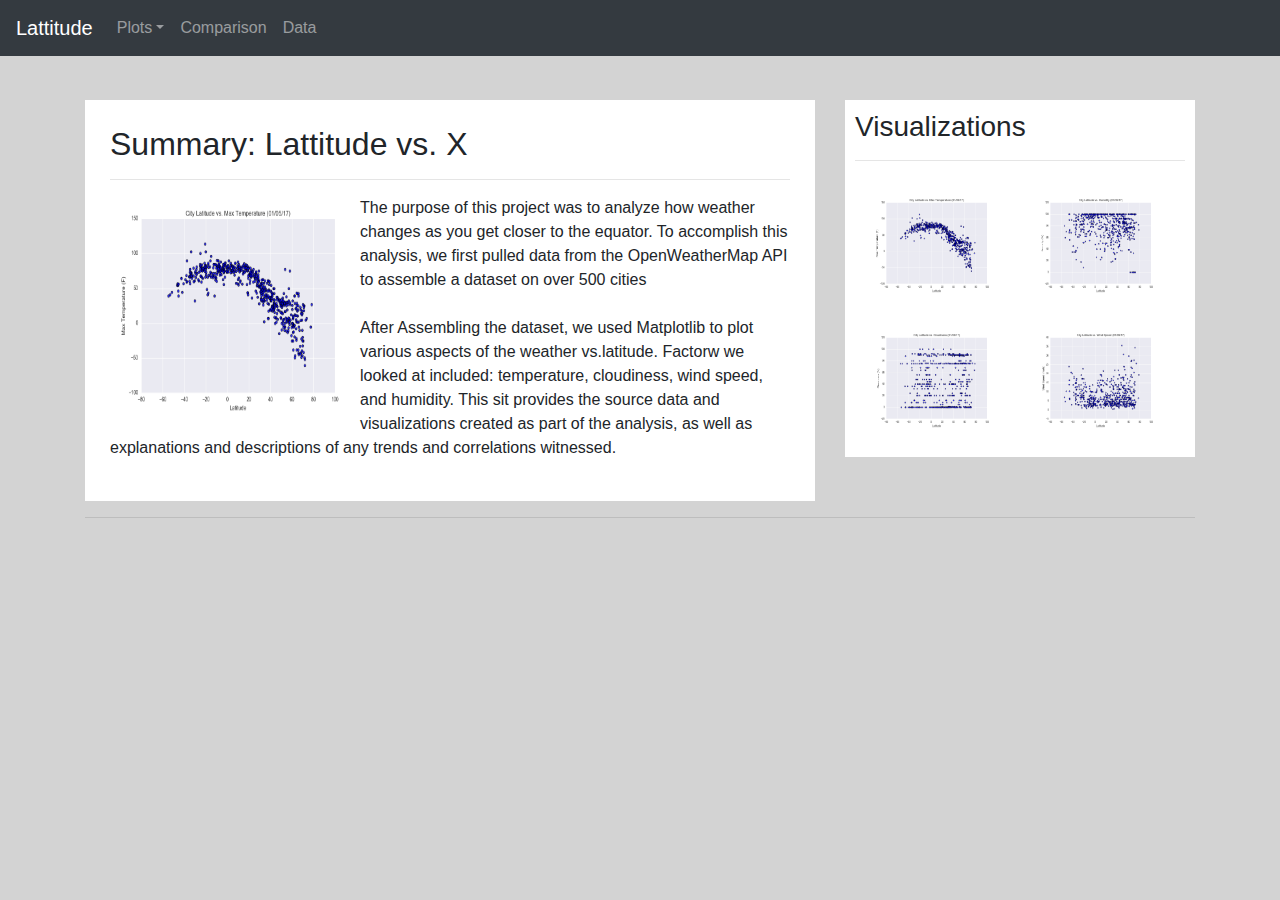
<file: WebVisualizations/index.html>
<!doctype html>
<html lang="en">
  <head>
    <meta charset="utf-8">
    <meta name="viewport" content="width=device-width, initial-scale=1, shrink-to-fit=no">
    <meta name="description" content="">
    <meta name="author" content="Mark Otto, Jacob Thornton, and Bootstrap contributors">
    <meta name="generator" content="Jekyll v3.8.6">
   

     <!-- Bootstrap core CSS -->
    <link rel="stylesheet" href="https://maxcdn.bootstrapcdn.com/bootstrap/4.4.1/css/bootstrap.min.css">
    <link rel="stylesheet" href="./css/style.css">
   <!-- Custom styles for this template -->
   <!--<link href="jumbotron.css" rel="stylesheet">--> 
  </head>
  <body>
    <nav class="navbar navbar-expand-md navbar-dark fixed-top bg-dark">
  <a class="navbar-brand" href="./index.html">Lattitude</a>
  <button class="navbar-toggler" type="button" data-toggle="collapse" data-target="#navbarsExampleDefault" aria-controls="navbarsExampleDefault" aria-expanded="false" aria-label="Toggle navigation">
    <span class="navbar-toggler-icon"></span>
  </button>

  <div class="collapse navbar-collapse" id="navbarsExampleDefault">
    <ul class="navbar-nav mr-auto">
        <li class="nav-item dropdown">
            <a class="nav-link dropdown-toggle" href="#" id="dropdown01" data-toggle="dropdown" aria-haspopup="true" aria-expanded="false">Plots</a>
            <div class="dropdown-menu" aria-labelledby="dropdown01">
              <a class="dropdown-item" href="./maxtemp.html">Max Temperature</a>
              <a class="dropdown-item" href="./humidity.html">Humidity</a>
              <a class="dropdown-item" href="./cloudiness.html">Cloudiness</a>
              <a class="dropdown-item" href="./windspeed.html">Wind Speed</a>
            </div>
        </li>
      <li class="nav-item">
        <a class="nav-link" href="./comparisons.html">Comparison</a>
      </li>
      <li class="nav-item">
        <a class="nav-link" href="./data.html">Data</a>
      </li>
    </ul>
  </div>
</nav>

<main role="main">

  <div class="container">
    <!-- Example row of columns -->
    <div class="row">
      <div class="col-md-8 m_section">
        <div>
          <h2>Summary: Lattitude vs. X</h2>
          <hr></hr>
          <u></u>
          <img src="./assets/images/Fig1.png" class="m_image"/>
          <p>The purpose of this project was to analyze how weather changes 
              as you get closer to the equator. To accomplish this analysis, we
              first pulled data from the OpenWeatherMap API to assemble a dataset on over
              500 cities <br><br>
              After Assembling the dataset, we used Matplotlib to plot various
              aspects of the weather vs.latitude.  Factorw we looked at included:
              temperature, cloudiness, wind speed, and humidity. This sit provides the source data 
              and visualizations created as part of the analysis, as well as explanations and 
              descriptions of any trends and correlations witnessed.
          </p>   
        </div>     
      </div>     
      <div class="col-md-4 v_section">
        <div>
          <h3>Visualizations</h3>
          <hr></hr>
          <div class="v_image">
            <a href="./maxtemp.html">
              <img src="./assets/images/Fig1.png" />
            </a>
          </div>
          <div class="v_image">
            <a href="./humidity.html">
            <img src="./assets/images/Fig2.png" />
            </a>
          </div>
          <div class="v_image">
            <a href="./cloudiness.html">
            <img src="./assets/images/Fig3.png" />
            </a>
          </div>
          <div class="v_image">
            <a href="./windspeed.html">
            <img src="./assets/images/Fig4.png" />
            </a>
          </div>
        </div>  
      </div>
    </div>
    <hr>
  </div> 
</main>
    <script src="https://code.jquery.com/jquery-3.3.1.slim.min.js" integrity="sha384-q8i/X+965DzO0rT7abK41JStQIAqVgRVzpbzo5smXKp4YfRvH+8abtTE1Pi6jizo" crossorigin="anonymous"></script>
    <script src="https://stackpath.bootstrapcdn.com/bootstrap/4.1.3/js/bootstrap.min.js" integrity="sha384-ChfqqxuZUCnJSK3+MXmPNIyE6ZbWh2IMqE241rYiqJxyMiZ6OW/JmZQ5stwEULTy" crossorigin="anonymous"></script>
</body>
</html>
</file>
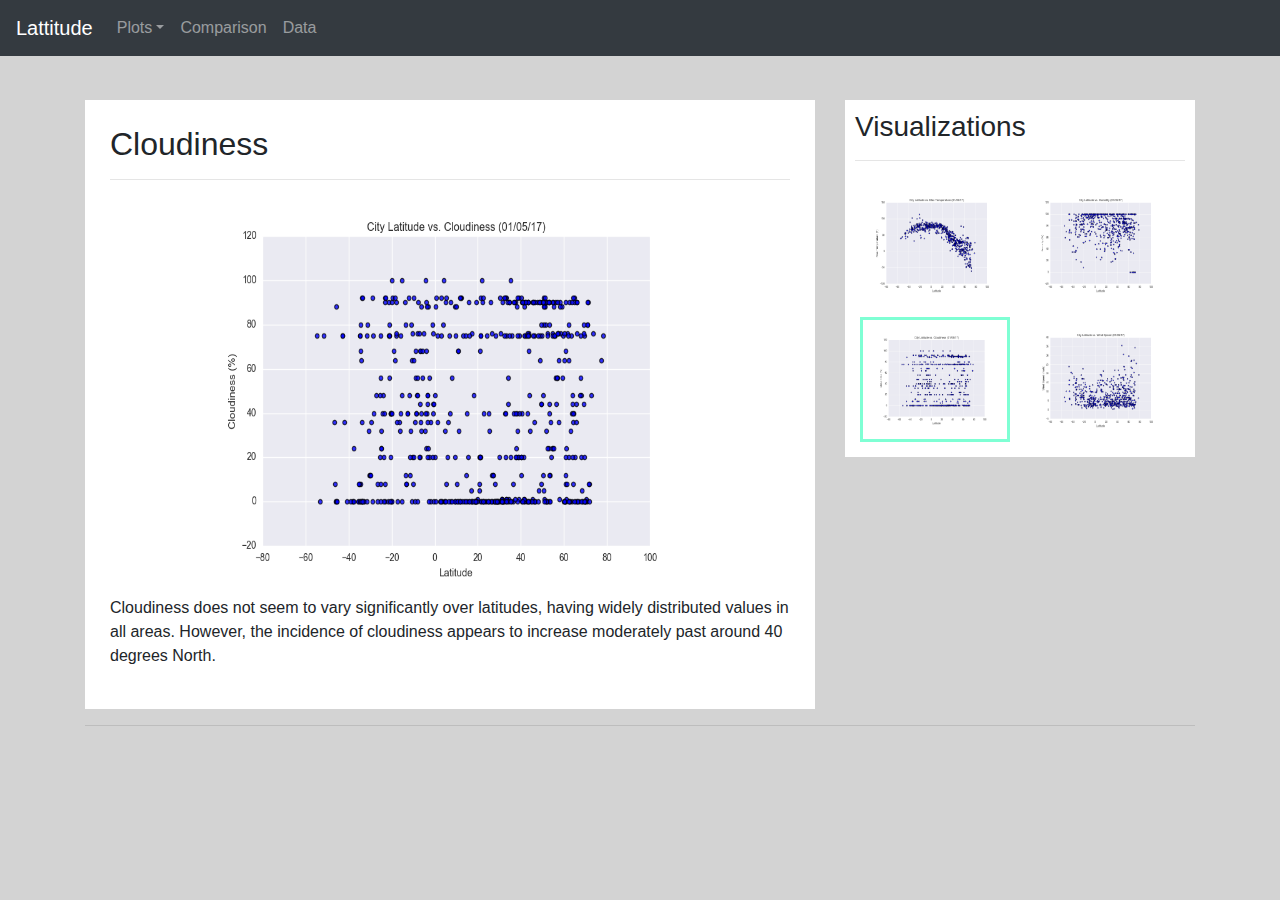
<file: WebVisualizations/cloudiness.html>
<!doctype html>
<html lang="en">
  <head>
    <meta charset="utf-8">
    <meta name="viewport" content="width=device-width, initial-scale=1, shrink-to-fit=no">
    <meta name="description" content="">
    <meta name="author" content="Mark Otto, Jacob Thornton, and Bootstrap contributors">
    <meta name="generator" content="Jekyll v3.8.6">
    <!-- Bootstrap core CSS -->
    <link rel="stylesheet" href="https://maxcdn.bootstrapcdn.com/bootstrap/4.4.1/css/bootstrap.min.css">
    <link rel="stylesheet" href="./css/style.css">
   
    <!-- Custom styles for this template -->
    
  </head>
  <body>
    <nav class="navbar navbar-expand-md navbar-dark fixed-top bg-dark">
  <a class="navbar-brand" href="./index.html">Lattitude</a>
  <button class="navbar-toggler" type="button" data-toggle="collapse" data-target="#navbarsExampleDefault" aria-controls="navbarsExampleDefault" aria-expanded="false" aria-label="Toggle navigation">
    <span class="navbar-toggler-icon"></span>
  </button>

  <div class="collapse navbar-collapse" id="navbarsExampleDefault">
    <ul class="navbar-nav mr-auto">
        <li class="nav-item dropdown">
            <a class="nav-link dropdown-toggle" href="#" id="dropdown01" data-toggle="dropdown" aria-haspopup="true" aria-expanded="false">Plots</a>
            <div class="dropdown-menu" aria-labelledby="dropdown01">
              <a class="dropdown-item" href="./maxtemp.html">Max Temperature</a>
              <a class="dropdown-item" href="./humidity.html">Humidity</a>
              <a class="dropdown-item" href="./cloudiness.html">Cloudiness</a>
              <a class="dropdown-item" href="./windspeed.html">Wind Speed</a>
            </div>
        </li>
      <li class="nav-item">
        <a class="nav-link" href="./comparisons.html">Comparison</a>
      </li>
      <li class="nav-item">
        <a class="nav-link" href="./data.html">Data</a>
      </li>
    </ul>
  </div>
</nav>

<main role="main">

    <div class="container">
    <!-- Example row of columns -->
    <div class="row">
      <div class="col-md-8 p_section">
        <div>
        <h2>Cloudiness</h2>
        <hr></hr>
        <u></u>
        <img src="./assets/images/Fig3.png" class="p_image"/>
        <p>Cloudiness does not seem to vary significantly over latitudes, having widely distributed values in all areas. However, the incidence of cloudiness appears to increase moderately past around 40 degrees North.
        </p>   
        </div>     
      </div>     
      <div class="col-md-4 v_section">
        <div>
          <h3>Visualizations</h3>
          <hr></hr>
          <div class="v_image">
            <a href="./maxtemp.html">
              <img src="./assets/images/Fig1.png" />
            </a>
          </div>
          <div class="v_image">
            <a href="./humidity.html">
              <img src="./assets/images/Fig2.png" />
            </a>
          </div>
          <div class="v_image v_selected">
            <a href="./cloudiness.html">
              <img src="./assets/images/Fig3.png"/>
            </a>
          </div>
          <div class="v_image">
            <a href="./windspeed.html">
              <img src="./assets/images/Fig4.png" />
            </a>  
          </div>
        </div>
      </div>
    </div>
    <hr>
  </div> 
</main>

    <script src="https://code.jquery.com/jquery-3.3.1.slim.min.js" integrity="sha384-q8i/X+965DzO0rT7abK41JStQIAqVgRVzpbzo5smXKp4YfRvH+8abtTE1Pi6jizo" crossorigin="anonymous"></script>
    <script src="https://stackpath.bootstrapcdn.com/bootstrap/4.1.3/js/bootstrap.min.js" integrity="sha384-ChfqqxuZUCnJSK3+MXmPNIyE6ZbWh2IMqE241rYiqJxyMiZ6OW/JmZQ5stwEULTy" crossorigin="anonymous"></script>
</body>
</html>
</file>
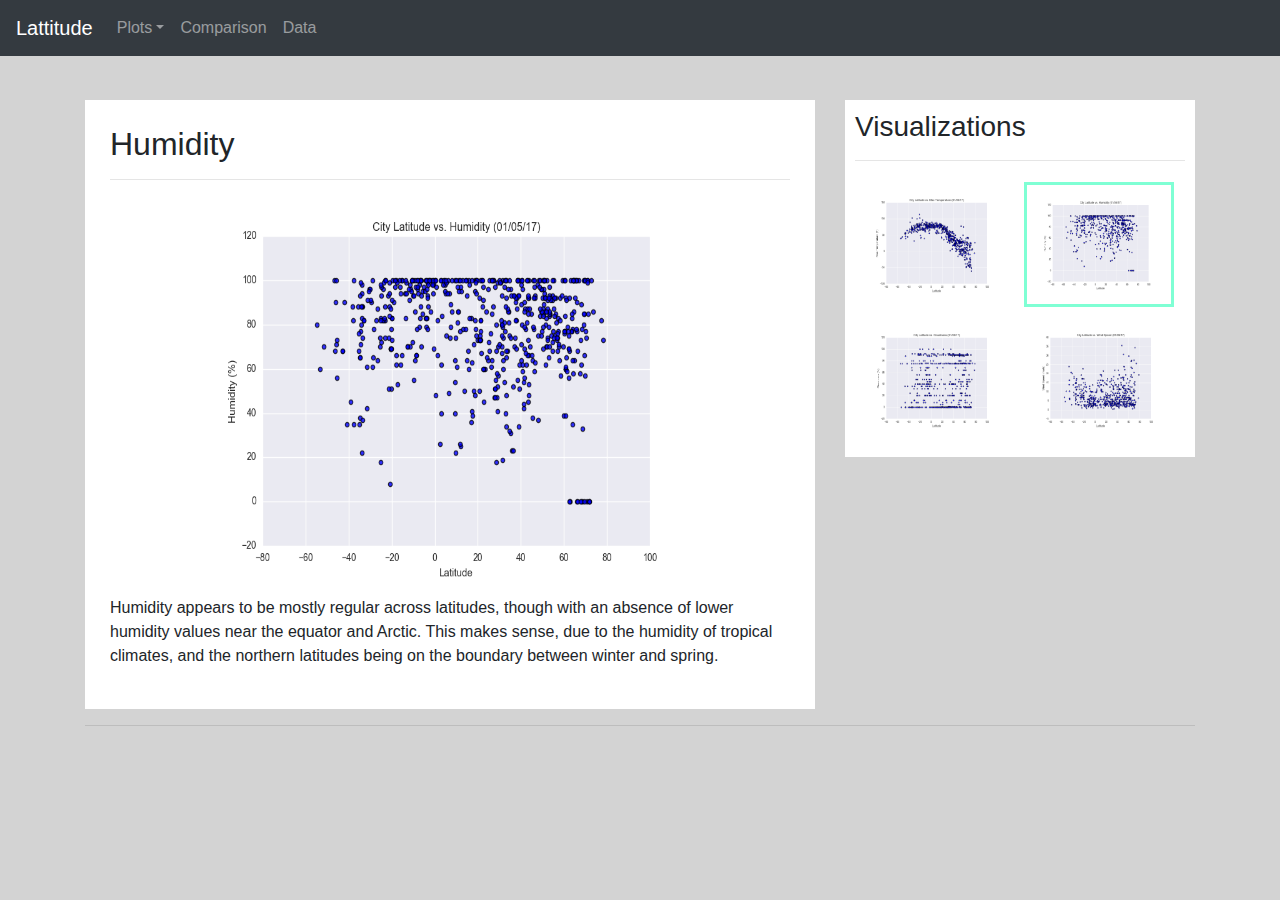
<file: WebVisualizations/humidity.html>
<!doctype html>
<html lang="en">
  <head>
    <meta charset="utf-8">
    <meta name="viewport" content="width=device-width, initial-scale=1, shrink-to-fit=no">
    <meta name="description" content="">
    <meta name="author" content="Mark Otto, Jacob Thornton, and Bootstrap contributors">
    <meta name="generator" content="Jekyll v3.8.6">
 

     <!-- Bootstrap core CSS -->
    <link rel="stylesheet" href="https://maxcdn.bootstrapcdn.com/bootstrap/4.4.1/css/bootstrap.min.css">
    <link rel="stylesheet" href="./css/style.css">
   
    <!-- Custom styles for this template -->
 
  </head>
  <body>
    <nav class="navbar navbar-expand-md navbar-dark fixed-top bg-dark">
  <a class="navbar-brand" href="./index.html">Lattitude</a>
  <button class="navbar-toggler" type="button" data-toggle="collapse" data-target="#navbarsExampleDefault" aria-controls="navbarsExampleDefault" aria-expanded="false" aria-label="Toggle navigation">
    <span class="navbar-toggler-icon"></span>
  </button>

  <div class="collapse navbar-collapse" id="navbarsExampleDefault">
    <ul class="navbar-nav mr-auto">
        <li class="nav-item dropdown">
            <a class="nav-link dropdown-toggle" href="#" id="dropdown01" data-toggle="dropdown" aria-haspopup="true" aria-expanded="false">Plots</a>
            <div class="dropdown-menu" aria-labelledby="dropdown01">
              <a class="dropdown-item" href="./maxtemp.html">Max Temperature</a>
              <a class="dropdown-item" href="./humidity.html">Humidity</a>
              <a class="dropdown-item" href="./cloudiness.html">Cloudiness</a>
              <a class="dropdown-item" href="./windspeed.html">Wind Speed</a>
            </div>
        </li>
      <li class="nav-item">
        <a class="nav-link" href="./comparisons.html">Comparison</a>
      </li>
      <li class="nav-item">
        <a class="nav-link" href="./data.html">Data</a>
      </li>
    </ul>
  </div>
</nav>

<main role="main">

   <div class="container">
    <!-- Example row of columns -->
    <div class="row">
      <div class="col-md-8 p_section">
        <div>
        <h2>Humidity</h2>
        <hr></hr>
        <u></u>
        <img src="./assets/images/Fig2.png" class="p_image"/>
        <p>Humidity appears to be mostly regular across latitudes, though with an absence of lower humidity values near the equator and Arctic. This makes sense, due to the humidity of tropical climates, and the northern latitudes being on the boundary between winter and spring.
        </p>  
        </div>      
      </div>     
      <div class="col-md-4 v_section">
        <div>
        <h3>Visualizations</h3>
        <hr></hr>
        <div class="v_image">
          <a href="./maxtemp.html">
            <img src="./assets/images/Fig1.png" />
          </a>
        </div>
        <div class="v_image v_selected">
          <a href="./humidity.html">
            <img src="./assets/images/Fig2.png" />
          </a>
        </div>
        <div class="v_image">
          <a href="./cloudiness.html">
            <img src="./assets/images/Fig3.png"/>
          </a>
        </div>
        <div class="v_image">
          <a href="./windspeed.html">
            <img src="./assets/images/Fig4.png" />
          </a>  
        </div>
        </div>
      </div>
    </div>
    <hr>
  </div> 
</main>

    <script src="https://code.jquery.com/jquery-3.3.1.slim.min.js" integrity="sha384-q8i/X+965DzO0rT7abK41JStQIAqVgRVzpbzo5smXKp4YfRvH+8abtTE1Pi6jizo" crossorigin="anonymous"></script>
    <script src="https://stackpath.bootstrapcdn.com/bootstrap/4.1.3/js/bootstrap.min.js" integrity="sha384-ChfqqxuZUCnJSK3+MXmPNIyE6ZbWh2IMqE241rYiqJxyMiZ6OW/JmZQ5stwEULTy" crossorigin="anonymous"></script>
</body>
</html>
</file>
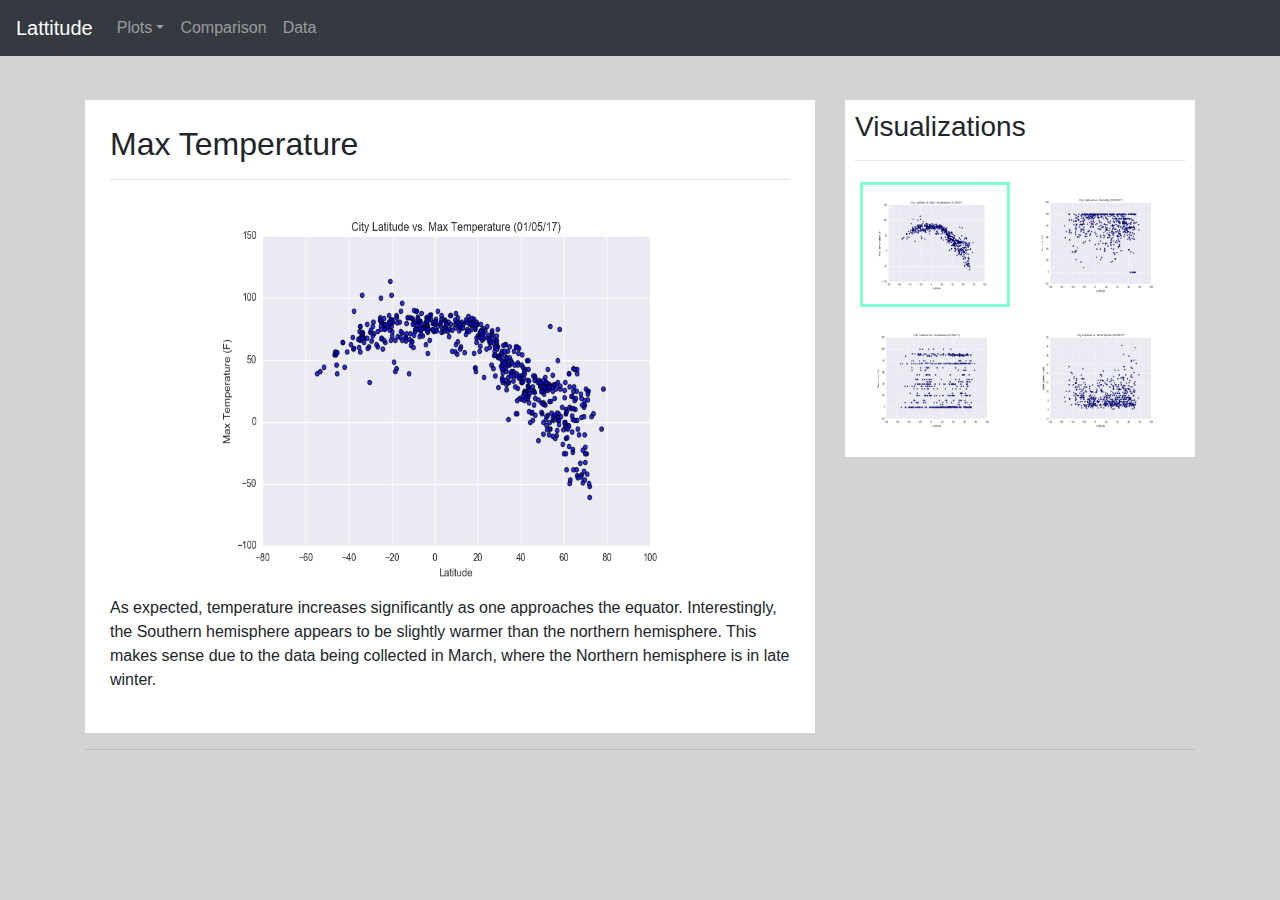
<file: WebVisualizations/maxtemp.html>
<!doctype html>
<html lang="en">
  <head>
    <meta charset="utf-8">
    <meta name="viewport" content="width=device-width, initial-scale=1, shrink-to-fit=no">
    <meta name="description" content="">
    <meta name="author" content="Mark Otto, Jacob Thornton, and Bootstrap contributors">
    <meta name="generator" content="Jekyll v3.8.6">
   
     <!-- Bootstrap core CSS -->
    <link rel="stylesheet" href="https://maxcdn.bootstrapcdn.com/bootstrap/4.4.1/css/bootstrap.min.css">
    <link rel="stylesheet" href="./css/style.css">

  
  </head>
  <body>
    <nav class="navbar navbar-expand-md navbar-dark fixed-top bg-dark">
  <a class="navbar-brand" href="./index.html">Lattitude</a>
  <button class="navbar-toggler" type="button" data-toggle="collapse" data-target="#navbarsExampleDefault" aria-controls="navbarsExampleDefault" aria-expanded="false" aria-label="Toggle navigation">
    <span class="navbar-toggler-icon"></span>
  </button>

  <div class="collapse navbar-collapse" id="navbarsExampleDefault">
    <ul class="navbar-nav mr-auto">
        <li class="nav-item dropdown">
            <a class="nav-link dropdown-toggle" href="#" id="dropdown01" data-toggle="dropdown" aria-haspopup="true" aria-expanded="false">Plots</a>
            <div class="dropdown-menu" aria-labelledby="dropdown01">
              <a class="dropdown-item" href="./maxtemp.html">Max Temperature</a>
              <a class="dropdown-item" href="./humidity.html">Humidity</a>
              <a class="dropdown-item" href="./cloudiness.html">Cloudiness</a>
              <a class="dropdown-item" href="./windspeed.html">Wind Speed</a>
            </div>
        </li>
      <li class="nav-item">
        <a class="nav-link" href="./comparisons.html">Comparison</a>
      </li>
      <li class="nav-item">
        <a class="nav-link" href="./data.html">Data</a>
      </li>
    </ul>
  </div>
</nav>

<main role="main">

  <div class="container">
    <!-- Example row of columns -->
    <div class="row">
      <div class="col-md-8 p_section">
        <div>
        <h2>Max Temperature</h2>
        <hr></hr>
        <img src="./assets/images/Fig1.png" class="p_image"/>
        <p>As expected, temperature increases significantly as one approaches the equator. Interestingly, the Southern hemisphere appears to be slightly warmer than the northern hemisphere. This makes sense due to the data being collected in March, where the Northern hemisphere is in late winter.
        </p>     
       </div>   
      </div>     
      <div class="col-md-4 v_section">
        <div>
        <h3>Visualizations</h3>
        <hr></hr>
        <div class="v_image v_selected">
          <a href="./maxtemp.html">
            <img src="./assets/images/Fig1.png" />
          </a>
        </div>
        <div class="v_image">
          <a href="./humidity.html">
            <img src="./assets/images/Fig2.png" />
          </a>
        </div>
        <div class="v_image">
          <a href="./cloudiness.html">
            <img src="./assets/images/Fig3.png"/>
          </a>
        </div>
        <div class="v_image">
          <a href="./windspeed.html">
            <img src="./assets/images/Fig4.png" />
          </a>  
        </div>
        </div>
      </div>
    </div>
    <hr>
  </div> 
</main>

    <script src="https://code.jquery.com/jquery-3.3.1.slim.min.js" integrity="sha384-q8i/X+965DzO0rT7abK41JStQIAqVgRVzpbzo5smXKp4YfRvH+8abtTE1Pi6jizo" crossorigin="anonymous"></script>
    <script src="https://stackpath.bootstrapcdn.com/bootstrap/4.1.3/js/bootstrap.min.js" integrity="sha384-ChfqqxuZUCnJSK3+MXmPNIyE6ZbWh2IMqE241rYiqJxyMiZ6OW/JmZQ5stwEULTy" crossorigin="anonymous"></script>
</body>
</html>
</file>
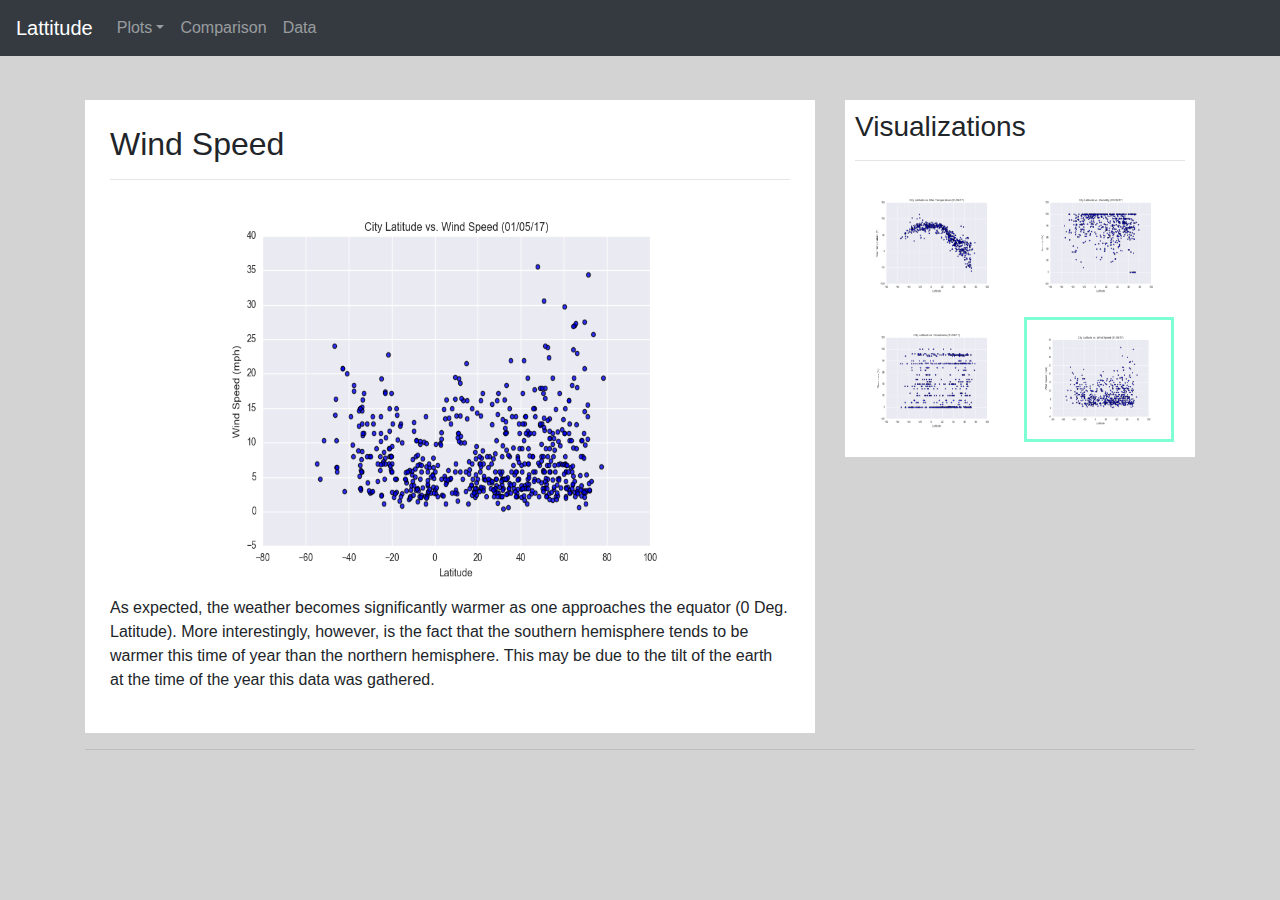
<file: WebVisualizations/windspeed.html>
<!doctype html>
<html lang="en">
  <head>
    <meta charset="utf-8">
    <meta name="viewport" content="width=device-width, initial-scale=1, shrink-to-fit=no">
    <meta name="description" content="">
    <meta name="author" content="Mark Otto, Jacob Thornton, and Bootstrap contributors">
    <meta name="generator" content="Jekyll v3.8.6">
 
     <!-- Bootstrap core CSS -->
    <link rel="stylesheet" href="https://maxcdn.bootstrapcdn.com/bootstrap/4.4.1/css/bootstrap.min.css">
    <link rel="stylesheet" href="./css/style.css">
 
  </head>
  <body>
    <nav class="navbar navbar-expand-md navbar-dark fixed-top bg-dark">
  <a class="navbar-brand" href="./index.html">Lattitude</a>
  <button class="navbar-toggler" type="button" data-toggle="collapse" data-target="#navbarsExampleDefault" aria-controls="navbarsExampleDefault" aria-expanded="false" aria-label="Toggle navigation">
    <span class="navbar-toggler-icon"></span>
  </button>

  <div class="collapse navbar-collapse" id="navbarsExampleDefault">
    <ul class="navbar-nav mr-auto">
        <li class="nav-item dropdown">
            <a class="nav-link dropdown-toggle" href="#" id="dropdown01" data-toggle="dropdown" aria-haspopup="true" aria-expanded="false">Plots</a>
            <div class="dropdown-menu" aria-labelledby="dropdown01">
                <a class="dropdown-item" href="./maxtemp.html">Max Temperature</a>
                <a class="dropdown-item" href="./humidity.html">Humidity</a>
                <a class="dropdown-item" href="./cloudiness.html">Cloudiness</a>
                <a class="dropdown-item" href="./windspeed.html">Wind Speed</a>
            </div>
        </li>
      <li class="nav-item">
        <a class="nav-link" href="./comparisons.html">Comparison</a>
      </li>
      <li class="nav-item">
        <a class="nav-link" href="./data.html">Data</a>
      </li>
    </ul>
  </div>
</nav>

<main role="main">

   <div class="container">
    <!-- Example row of columns -->
    <div class="row">
      <div class="col-md-8 p_section">
        <div>
        <h2>Wind Speed</h2>
        <hr></hr>
        <u></u>
        <img src="./assets/images/Fig4.png" class="p_image"/>
        <p>As expected, the weather becomes significantly warmer as one approaches the equator (0 Deg. Latitude). More interestingly, however, is the fact that the southern hemisphere tends to be warmer this time of year than the northern hemisphere. This may be due to the tilt of the earth at the time of the year this data was gathered.
        </p>  
        </div>      
      </div>     
      <div class="col-md-4 v_section">
        <div>
        <h3>Visualizations</h3>
        <hr></hr>
        <div class="v_image">
          <a href="./maxtemp.html">
            <img src="./assets/images/Fig1.png" />
          </a>
        </div>
        <div class="v_image">
          <a href="./humidity.html">
            <img src="./assets/images/Fig2.png" />
          </a>
        </div>
        <div class="v_image">
          <a href="./cloudiness.html">
            <img src="./assets/images/Fig3.png"/>
          </a>
        </div>
        <div class="v_image v_selected">
          <a href="./windspeed.html">
            <img src="./assets/images/Fig4.png" />
          </a>  
        </div>
        </div>
      </div>
    </div>
    <hr>
  </div> 
</main>

    <script src="https://code.jquery.com/jquery-3.3.1.slim.min.js" integrity="sha384-q8i/X+965DzO0rT7abK41JStQIAqVgRVzpbzo5smXKp4YfRvH+8abtTE1Pi6jizo" crossorigin="anonymous"></script>
    <script src="https://stackpath.bootstrapcdn.com/bootstrap/4.1.3/js/bootstrap.min.js" integrity="sha384-ChfqqxuZUCnJSK3+MXmPNIyE6ZbWh2IMqE241rYiqJxyMiZ6OW/JmZQ5stwEULTy" crossorigin="anonymous"></script>
</body>
</html>
</file>
<file: WebVisualizations/css/style.css>
body{
    background-color: lightgray;
  }
  .container{
    margin-top: 100px;
  }  


  .m_section div{
    width: 100%;
    height: 100%;
    background: white;
    padding: 25px;
  }

  .p_section div{
    width: 100%;
    height: 100%;
    background: white;
    padding: 25px;
    text-align: center;
  }

  .p_section p, .p_section h2{
    text-align: left;
  }

  .v_section div{
    background: white;
    padding: 10px;
  }

  .c_section div{
    background: white;
    padding: 10px;
    text-align: center;
  }

  .c_section h3{
    text-align: left;
  }

  .d_section div{
    background: white;
    padding: 10px;  
  }

  .m_image{
    width: 250px;
    height: 225px;
    float: left;
  }

  .v_image{
    width: 150px;
    height: 125px;
    display: inline-block;     
    margin:5px;   
  }

  
  .v_image:hover, .c_image:hover, .v_selected{
    border-style:solid;
    border-color:aquamarine;
  }
  

  .v_image img{
    width: 100%;
    height: 100%;
    display: inline;
  }

  .c_image img{
    width: 100%;
    height: 90%;
    display: inline;
  }

  .c_image div{
    width: 100%;        
    text-align: center;
  }


  .c_image{
    width: 500px;
    height: 500px;
    display: inline-block;     
    margin:10px;   
  }

  .p_image{
      width:500px;
      height: 400px;
      
  }

  .bd-placeholder-img {
    font-size: 1.125rem;
    text-anchor: middle;
    -webkit-user-select: none;
    -moz-user-select: none;
    -ms-user-select: none;
    user-select: none;
  }
  
  table{
      font-size: 13px;
  }

  table td:nth-child(1), table th:nth-child(1){
    display: none;
  }

  @media (min-width: 768px) {
    .bd-placeholder-img-lg {
      font-size: 3.5rem;
    }
  }
</file>
